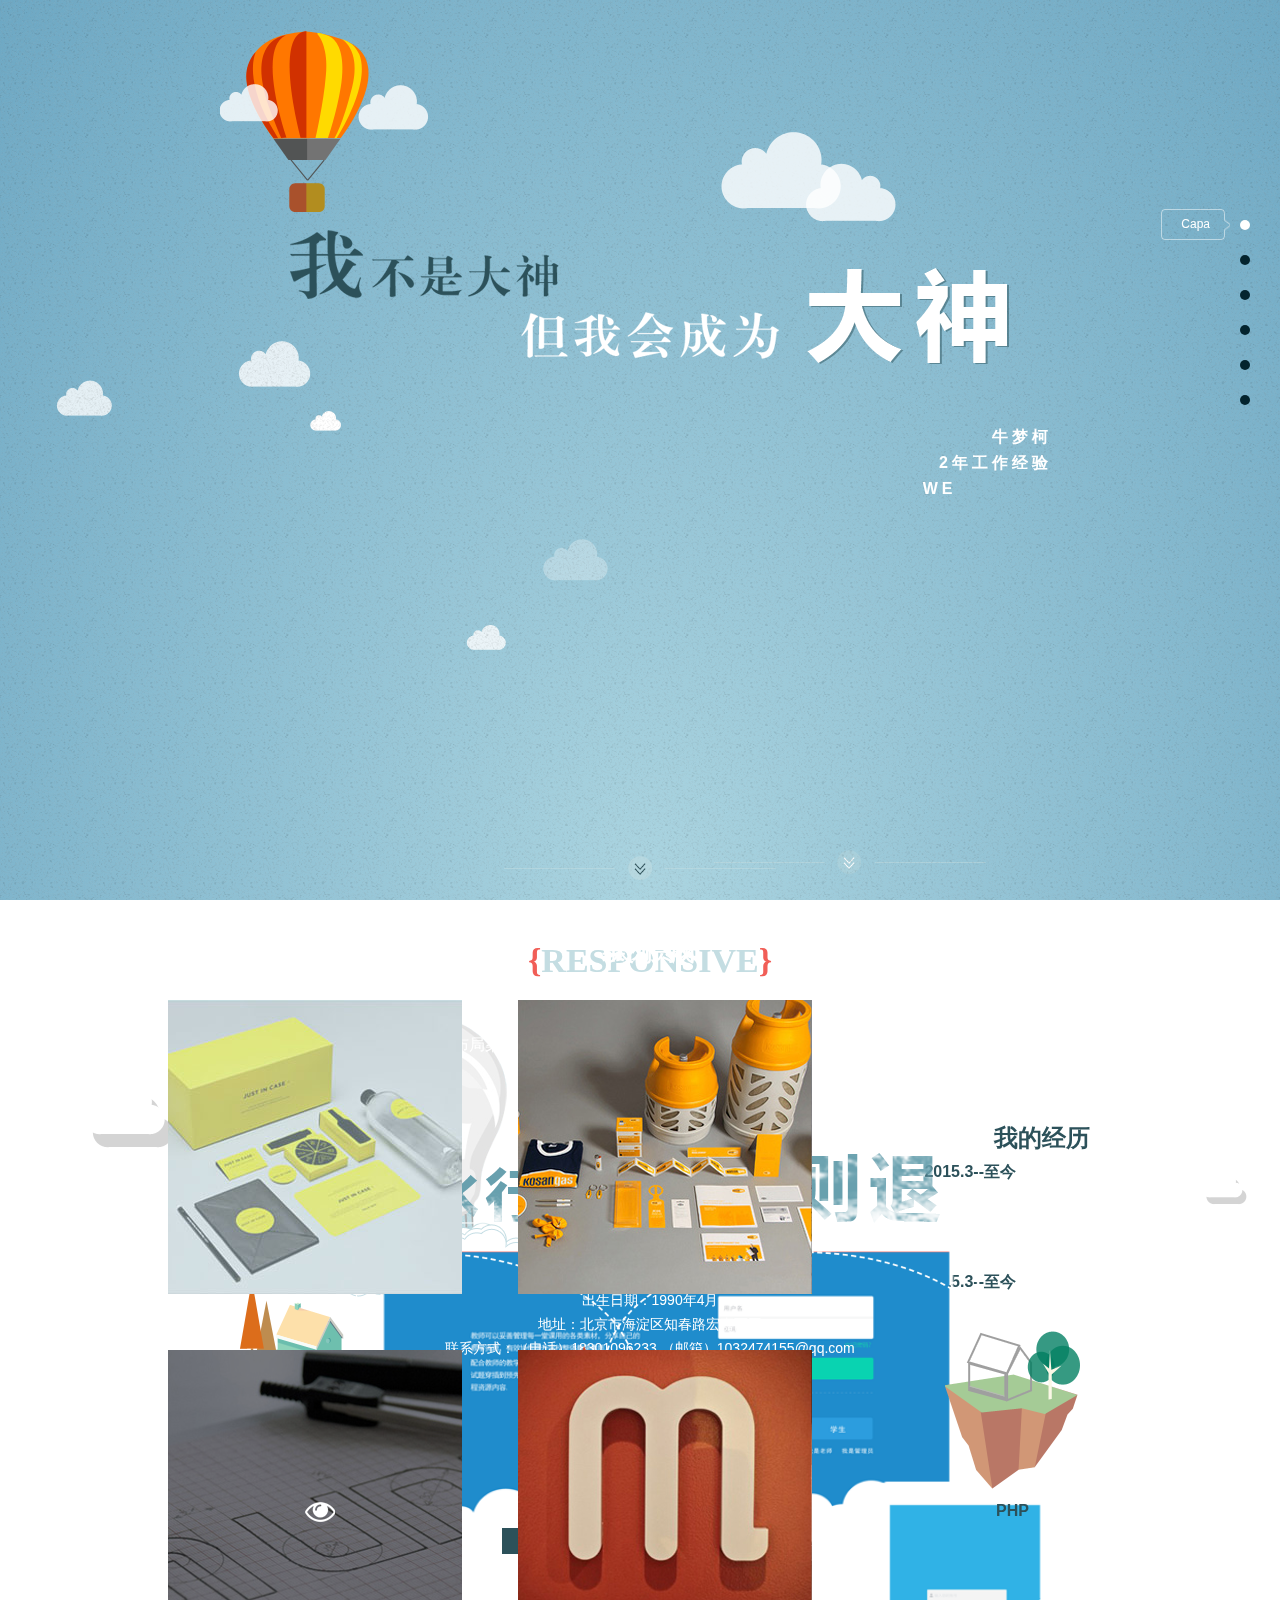
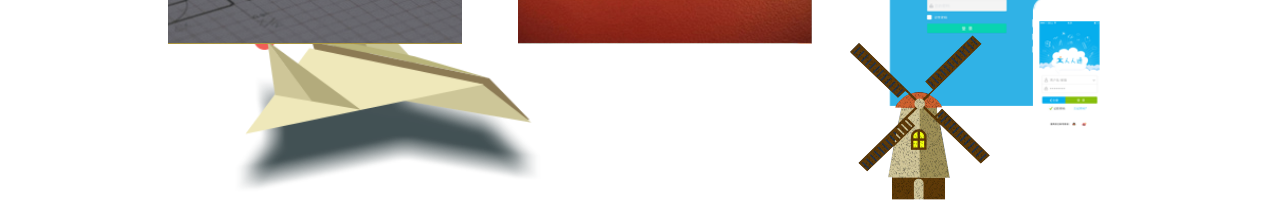
<file: index.html>
<!DOCTYPE html>
<html>
	<head>
		<meta charset="utf-8" />
		<title>牛梦柯个人主页</title>
		<link rel="stylesheet" type="text/css" href="css/index.css"/>
		<script src="js/niu.js" type="text/javascript" charset="utf-8"></script>
		<script src="js/zhuye.js" type="text/javascript" charset="utf-8"></script>
	</head>
	<body>
		<div id="page">
			<!--默认的  背景样式-->
			<div id="chSec" class="bg">
				<div class="section1" style="opacity: 1;z-index: 1;"><div></div></div>
				<div class="section2"><div></div></div>
				<div class="section3"></div>
				<div class="section4"></div>
				<div class="section5"></div>
				<div class="section6"><div></div></div>
			</div>
			<div class="bg1"></div>
			<!-- 各个页面 -->
			<div class="wrap">
				<!--第一屏-->
				<section class="one active">
					<div class="w900">
						<div class="background">
							<span class="yun yun1"></span>
							<span class="yun yun2"></span>
							<span class="san"></span>
							<span class="niao"></span>
						</div>
						<div class="content">
							<span class="img"><img src="img/one_zi.png"/></span>
							<ul id="jianjie">
								<li><b>牛</b><b>梦</b><b>柯</b></li>
								<li><b>2</b><b>年</b><b>工</b><b>作</b><b>经</b><b>验</b></li>
								<li><b>W</b><b>E</b><b>B</b><b>前</b><b>端</b><b>开</b><b>发</b></li>
								<li><b>1</b><b>8</b><b>3</b><b>0</b><b>1</b><b>0</b><b>9</b><b>6</b><b>2</b><b>3</b><b>3</b></li>
								<li><b>1</b><b>0</b><b>3</b><b>2</b><b>4</b><b>7</b><b>4</b><b>1</b><b>5</b><b>5</b><b>@</b><b>q</b><b>q</b><b>.</b><b>c</b><b>o</b><b>m</b></li>
							</ul>
						</div>
					</div>
					
				</section>
				<!--第二屏-->
				<section class="two">
					<div class="w900">
						<div class="background">
							<!--<span class="tit"></span>-->
							<span class="feiji"></span>
						</div>
						<div class="content">
							<span class="tit"></span>
							<ul>
								<li class="dao1"><span></span><p>HTML+CSS+PS</p></li>
								<li class="dao2"><span></span><p class="active">JavaScript+jQuery+Angularjs</p></li>
								<li class="dao3"><span></span><p>PHP</p></li>
							</ul>
						</div>
					</div>
					
				</section>
				<!--第三屏-->
				<section class="thr">
					<div class="w900">
						<div class="background">
							<span class="yun1"><img src="img/thr_yue.png" width="96"/></span>
							<span class="yun2"><img src="img/thr_yue.png" width="96"/></span>
							<span class="yun3"><img src="img/thr_yue.png" width="80"/></span>
							<span class="yun4"><img src="img/thr_yue.png" width="60"/></span>
							<span class="yun5"><img src="img/thr_yue.png" width="48"/></span>
							<span class="yun6"><img src="img/thr_yue.png" width="48"/></span>
							<span class="deng"></span>
						</div>
						<div class="content">
							<h3>我的经历</h3>
							<div class="jingli">
								<div class="year">
									<h4><span>2015.3--至今</span>妙味课堂<em></em></h4>
									<ul>
										<li>熟练掌握 原生 javascript</li>
										<li>能够熟练使用 jquery，angularjs 框架</li>
										<li>熟练掌握 html5 css3</li>
									</ul>
								</div>
								<div class="year">
									<h4><span>2015.3--至今</span>妙味课堂<em></em></h4>
									<ul>
										<li>熟练掌握 原生 javascript</li>
										<li>能够熟练使用 jquery，angularjs 框架</li>
										<li>熟练掌握 html5 css3</li>
									</ul>
								</div>
								<div class="year">
									<h4><span>2015.3--至今</span>妙味课堂<em></em></h4>
									<ul>
										<li>熟练掌握 原生 javascript</li>
										<li>能够熟练使用 jquery，angularjs 框架</li>
										<li>熟练掌握 html5 css3</li>
									</ul>
								</div>
								<div id="line"></div>
							</div>
						</div>
					</div>
				</section>
				<!-- 第四屏 -->
				<section class="four">
					<div class="w900">
						<div class="content">
							<div class="clear"></div>
							<h2><em>{</em>RESPONSIVE<em>}</em></h2>
							<ul>
								<li>响应式布局响应式布局响应式布局响应式布局响应式布局响应式布局</li>
								<li>响应式布局案例：<a href="javascript:;">http://www.niumengke.com/xiangyingshi/index.html</a></li>
							</ul>
						</div>
					</div>
				</section>
				<!--第五屏-->
				<section class="five">
					<div class="w900">
						<div class="content">
							<h1>案例赏析</h1>
							
						</div>
					</div>
					<div id="anli" class="anli">
						<ul>
							<li><a href="javascript:;"><img src="img/five_03.jpg"/></a></li>
							<li><a href="javascript:;"><img src="img/five_04.png"/></a></li>
							<li><a href="javascript:;"><img src="img/five_05.png"/></a></li>
							<li><a href="javascript:;"><img src="img/five_06.png"/></a></li>
							<li><a href="javascript:;"><img src="img/five_07.png"/></a></li>
							<li><a href="javascript:;"><img src="img/five_09.png"/></a></li>
							<li><a href="javascript:;"><img src="img/five_10.png"/></a></li>
							<li><a href="javascript:;"><img src="img/five_11.png"/></a></li>
							<li><a href="javascript:;"><img src="img/five_12.png"/></a></li>
							<li><a href="javascript:;"><img src="img/five_13.jpg"/></a></li>
						</ul>
					</div>
				</section>
				<!--第六屏-->
				<section class="six">
					<div class="w900">
						<div class="content">
							<h1>关于我</h1>
							<div class="tou">
								<div class="xiang"><img src="img/six_me.jpg"/></div>
							</div>
							<div class="about">
								<div style="display: block;">
									<h3><span>牛梦柯</span>·  前端工程师</h3>
									<p>工作经验：2年</p>
									<p>出生日期：1990年4月</p>
									<p>地址：北京市海淀区知春路宏嘉丽园</p>
									<p>联系方式：（电话）18301096233  （邮箱）1032474155@qq.com</p>
								</div>
								<div style="display: none;"></div>
								<div style="display: none;"></div>
								<ul>
									<li></li>
									<li class="active"></li>
									<li></li>
								</ul>
							</div>
						</div>
					</div>
				</section>
				<!-- 抖动下一个页面 -->
				<div class="dou"><span></span></div>
				<!-- 右侧导航 -->
				<aside>
					<ul class="sideul">
				  	<li class="active"><a href="javascript:;"></a><span>Capa</span></li>
				    <li><a class="" href="javascript:;"></a><span>Apresentação</span></li>
				    <li><a class="" href="javascript:;"></a><span>Informações</span></li>
				    <li><a class="" href="javascript:;"></a><span>Inscrições</span></li>
				    <li><a class="" href="javascript:;"></a><span>Contato</span></li>
				    <li><a class="" href="javascript:;"></a><span>Contato</span></li>
				  </ul>
				</aside>
			</div>
		</div>
	</body>
</html>
</file>
<file: css/index.css>
@charset "utf-8";
/* 抖动下一屏按钮 */
@keyframes updown{0%{bottom:-5px;} 50%{bottom: 5px;} 100%{bottom:-5px;}}
@-moz-keyframes updown{0%{bottom:-5px;} 50%{bottom: 5px;} 100%{bottom:-5px;}}
@-webkit-keyframes updown{0%{bottom:-5px;} 50%{bottom: 5px;} 100%{bottom:-5px;}}
@-o-keyframes updown{0%{bottom:-5px;} 50%{bottom: 5px;} 100%{bottom:-5px;}}

@keyframes san{ 0%{left: 46px;top: 30px;} 25%{left: 140px;top: 10px;} 50%{left: 285px;top: 55px;} 75%{left: 134px;top: 46px;} 100%{left: 46px;top: 30px;}}
@-webkit-keyframes san{ 0%{left: 46px;top: 30px;} 25%{left: 140px;top: 10px;} 50%{left: 285px;top: 55px;} 75%{left: 134px;top: 46px;} 100%{left: 46px;top: 30px;}}
@-moz-keyframes san{ 0%{left: 46px;top: 30px;} 25%{left: 140px;top: 10px;} 50%{left: 285px;top: 55px;} 75%{left: 134px;top: 46px;} 100%{left: 46px;top: 30px;}}
@-o-keyframes san{ 0%{left: 46px;top: 30px;} 25%{left: 140px;top: 10px;} 50%{left: 285px;top: 55px;} 75%{left: 134px;top: 46px;} 100%{left: 46px;top: 30px;}}

@-webkit-keyframes animate-text {
  from {
    -webkit-transform: scale(0) translate(-400px, 0);
  }

  to {
    -webkit-transform: scale(1) translate(0, 0);
  }
}
@-moz-keyframes animate-text {
  from {
    -moz-transform: scale(0) translate(-400px, 0);
  }

  to {
    -moz-transform: scale(1) translate(0, 0);
  }
}
@keyframes animate-text {
  from {
    transform: scale(0) translate(-400px, 0);
  }

  to {
    transform: scale(1) translate(0, 0);
  }
}
/* 公共样式 */
body,ul,h1,h2,h3,h4,h5,p{padding:0;margin:0;font-family:'latolight', sans-serif;color: #fff;}
body{overflow-x:hidden;}
li{list-style:none;}
a{text-decoration:none;display: inline-block;cursor: pointer;}
.clear:after{content:'';display:block;clear:both}
.clear{zoom:1}
span{display: inline-block;}
body{min-width: 1300px;overflow: hidden;line-height: 22px;position: relative;}

/*默认的背景颜色  以及公共样式 */
.bg,.bg1,.wrap{position: absolute;left: 0;top: 0;width: 100%;height: 100%;}
.bg div{width: 100%;height: 100%;opacity: 0;position: absolute;z-index: 0;left: 0;top: 0;}
.bg .section1{background-image: radial-gradient(at center bottom,#abd5e1,#6da8c4);}
.section1 div{background: url(../img/one_bg.png);opacity: 1;}
.bg .section2{background-image: radial-gradient(at center bottom,#c1dce9,#abd5e1);}
.section2 div{background: url(../img/two_bg.png);opacity: 1;}
.bg .section3{background-image: radial-gradient(at center bottom,#d2e9ed,#c1dce9);}
.bg .section4{background: #2A5059;}
.bg .section5{background: #22293d;}
.bg .section6{background: #2d3539;}
.section6 div{background: url(../img/six_bg.png);background-size: 100% 100%;z-index: 1;opacity: 1;}
.bg{z-index: 1;}
.bg1{z-index: 2;background: url(../img/noise.png);}
.wrap{z-index: 3;}
.wrap section{width: 100%;height: 100%;position: absolute;left: 0;top: 100%;text-align: center;}
.wrap .active{top: 0;}
.w900{width: 900px;height: 100%;margin: 0 auto;position: relative;text-align: left;}
.background{position: absolute;width: 100%;height: 100%; left: 0;z-index: 4;}
.content{position: relative;z-index: 5;height: auto;}

/* 第一屏样式 */
.wrap .one{}
.wrap .one .background span{position: absolute;}
.wrap .one .yun1{width: 209px;height: 58px; background: url(../img/one_yun1.png) no-repeat;left: 20px;top: 80px;z-index: 3;}
.wrap .one .yun2{width: 178px;height: 95px;background: url(../img/yun_2.png) no-repeat;left: 520px;top: 130px; z-index: 3;}
.wrap .one .san{width: 124px;height: 182px;background: url(../img/one_qiu.png);left: 46px;top: 30px;z-index: 1;
-moz-animation:san 20s linear  infinite;animation:san 20s linear  infinite;-webkit-animation:san 20s linear  infinite;}
.wrap .one .content{padding-top: 25%;text-align: center;}
.wrap .one .content ul{padding-top: 50px;padding-right: 50px;}
.wrap .one .content ul li{text-align: right;height: 26px;line-height: 24px;}
.one .content ul li b{padding: 2px;opacity: 0;}
.one .content ul li b.tripper{
	animation-name: animate-text;
  -webkit-animation-name: animate-text;
  -moz-animation-name: animate-text;
  -o-animation-name: animate-text;
  animation-duration: 3s;
  -webkit-animation-duration: 3s;
  -moz-animation-duration: 3s;
  -o-animation-duration: 3s;
  animation-iteration-count: 1;
  -webkit-animation-iteration-count: 1;
  -moz-animation-iteration-count: 1;
  -o-animation-iteration-count: 1;
   animation-timing-function: cubic-bezier(0.3, 2, 0.35, 1.45);
  -webkit-animation-timing-function: cubic-bezier(0.3, 2, 0.35, 1.45);
  -moz-animation-timing-function: cubic-bezier(0.3, 2, 0.35, 1.45);
  -o-animation-timing-function: cubic-bezier(0.3, 2, 0.35, 1.45);
  opacity: 1;
}


/* 第二屏样式 */
.wrap .two{}
.two span{position: absolute;}
.two .feiji{width: 68px;height: 40px;background: url(../img/two_feiji.png) no-repeat;right: 20%;top: 80%;}
.two .content{width: 900px;height: 400px;top: 50%;margin-top: -200px;position: relative;z-index: 6;}
.two .tit{width: 590px;height: 76px;background: url(../img/two_title.png);left: 155px;top: 0;}
.two ul{width: 900px;height: 100%; background: url(../img/two_hu.png) no-repeat center 100px;padding-top: 100px;position: relative;}
.two ul li{width:135px;height:210px;position: absolute;}
.two ul li span{width:135px;height: 180px;display: block;position: static;}
.two ul li.dao1{left: 30px;top: 130px;}
.two ul li.dao2{left: 360px;top: 190px;}
.two ul li.dao3{right: 20px;top: 160px;}
.two ul li.dao1 span{background: url(../img/two_dao1.png) no-repeat;}
.two ul li.dao2 span{background: url(../img/two_dao2.png) no-repeat;}
.two ul li.dao3 span{background: url(../img/two_dao3.png) no-repeat;}
.two ul li p{padding: 2px 8px;text-align: center;width: auto;color: #2c515a;font-weight: 700;margin-top: 8px;}
.two ul li.dao2 p{margin-left: -58px;width: 246px;}
.two ul li p.active{background: #2C515A;color: #fff;}

/* 第三屏样式 */
.thr span{position: absolute;}
.thr .background{background: url(../img/thr_bg.png) no-repeat bottom;}
.thr .yun1{left: -120px;top: 20%;}
.thr .yun2{left: -20px;top: 30%;}
.thr .yun3{left: 330px;top: 15%;}
.thr .yun4{left: 280px;top: 35%;}
.thr .yun5{left: 420px;top: 30%;}
.thr .yun6{left: 1000px;top: 30%;}
.thr .deng{width: 235px;height: 320px;background: url(../img/thr_deng.png) no-repeat;left: 120px;top: 12%;}
.thr .content{text-align: right;height: 450px;position: absolute;right: 10px;top: 50%;margin-top: -230px;}
.thr .jingli{position: relative;}
#line{width: 2px;background: #fff;height: 230px;position: absolute;right: -21px;top: 9px;}
.thr ul li{height: 26px; line-height: 26px;}
.thr h3{height: 36px;line-height: 36px;font-size: 24px;color:#2C515A ;}
.thr h4{position: relative;height: 32px;line-height: 32px;}
.thr h4 span{display: inline-block;padding: 0 10px;font-weight: bold;color: #2C515A;position: relative;}
.thr h4 em{width: 14px;height: 14px;background: #fff;position: absolute;right: -26px;border-radius: 50%;top: 9px;}

/* 第四屏样式 */
.four{}
.four .content{background: url(../img/four_bg.png) no-repeat bottom;height: 100%;background-size: auto 65%;text-align: center;}
.four em{font-style: normal;font-family: Letter Gothic Std;color: #f15e57;}
.four h2{font-family: Letter Gothic Std;color: #c4dde2;font-size: 34px;margin: 0px auto;padding-top: 50px;}
.four ul{padding-top: 28px;}
.four ul li{line-height: 30px;}
.four ul li a{color: #fff;}

/* 第五屏样式 */
.five{overflow: hidden;}
.five .content{background: url(../img/five_bg.png) no-repeat 650px bottom ;height: 100%;text-align: center;width: 900px;}
.five h1{padding: 30px 0;font-size: 24px;height: 40px;line-height: 40px;position: relative;z-index: 11;}
.five .anli{width: 1020px;height: 882px;position: absolute;left: 50%;top: 50%;margin-left: -510px;margin-top:-294px ;z-index: 10;overflow: hidden;}
.five .anli ul{}
.five .anli ul li{width: 294px;height: 294px;float: left;}
.five .anli ul li img{width: 100%;height: 100%;}


/* 第六屏 样式 */
.six{}
.six .content{height: 100%;text-align: center;width: 900px;}
.six h1{padding: 30px 0;font-size: 30px;height: 40px;line-height: 40px;font-weight: 300;}
.six .tou{width: 175px;height: 175px;border:1px solid #fff;border-radius: 50%;margin: 0 auto;padding: 15px;}
.six .tou .xiang{width: 175px;height: 175px;border-radius: 50%;overflow: hidden;border: 1px solid #2A5059;}
.six .tou .xiang img{width: 100%;height: 100%;}
.six .about{padding-top: 25px;height: 160px;position: relative;}
.six h3{font-weight: 200;font-size: 20px;margin-bottom: 10px;}
.six h3 span{color: #f96262;padding: 0 10px;}
.six p{font-size: 14px;line-height: 24px;}
.six ul{position: absolute;bottom: 0;text-align: center;left: 50%;margin-left: -30px;}
.six li{width: 10px;height: 10px;background: #2c515a;border-radius: 50%;margin: 0 5px;display: inline-block;cursor: pointer;}
.six li.active{background: #f96262;}

/* 抖动的提示下拉 */
.wrap .dou{position: fixed;text-align: center; bottom: 20px;width: 272px;height: 26px;background: url(../img/dou_bg.png);left: 50%;margin-left: -136px;}
.wrap .dou span{margin: 0 auto;width: 28px;height: 26px;background: url(../img/dou_span_bg.png) no-repeat;position: relative;display: inline-block;
animation: updown 1s ease-in-out infinite;-moz-animation: updown 1s ease-in-out infinite;-webkit-animation: updown 1s ease-in-out infinite;}

/* 右侧的导航条 */
.wrap aside{position: fixed;top: 200px;z-index: 100;right: 30px;}
.sideul{width:10px;}
.sideul li{width:10px;height:10px;padding:5px 0;cursor:pointer;position:relative;margin: 15px 0;}
.sideul li a{display:block;width:10px;height:10px;border-radius:5px;background-color:#04242e;}
.sideul li a:hover,.sideul li.active a{background-color:#ffffff;}
.sideul li span{position:absolute;height:29px;line-height:29px;right:20px;top:-6px;color:#fff;font-size:12px;padding: 0 10px;display: none;
border: 1px solid #fff;
-webkit-border-image: url(../img/side_bg.png) 1 10;
-moz-border-image: url(../img/side_bg.png) 1 10;
border-left-width: 10px;
border-right-width: 10px;
}
.sideul .active span{display: block;}
</file>
